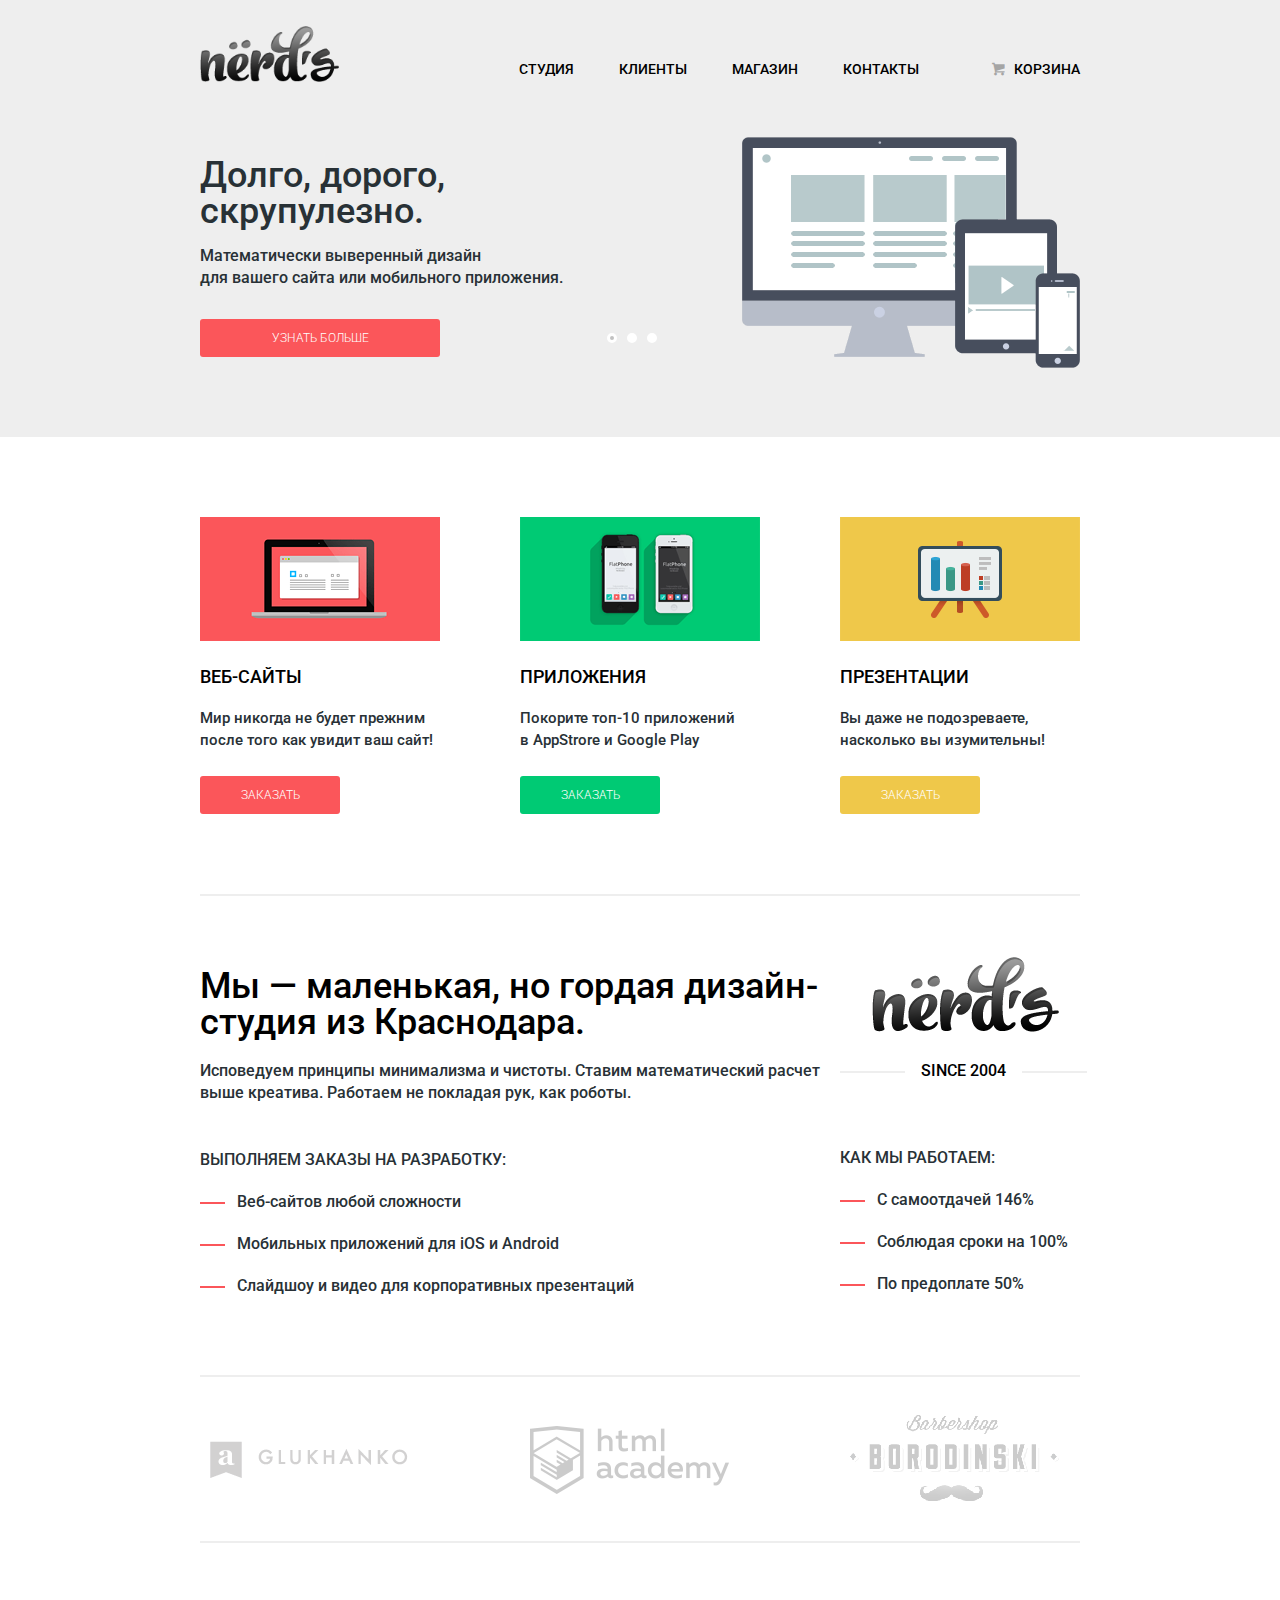
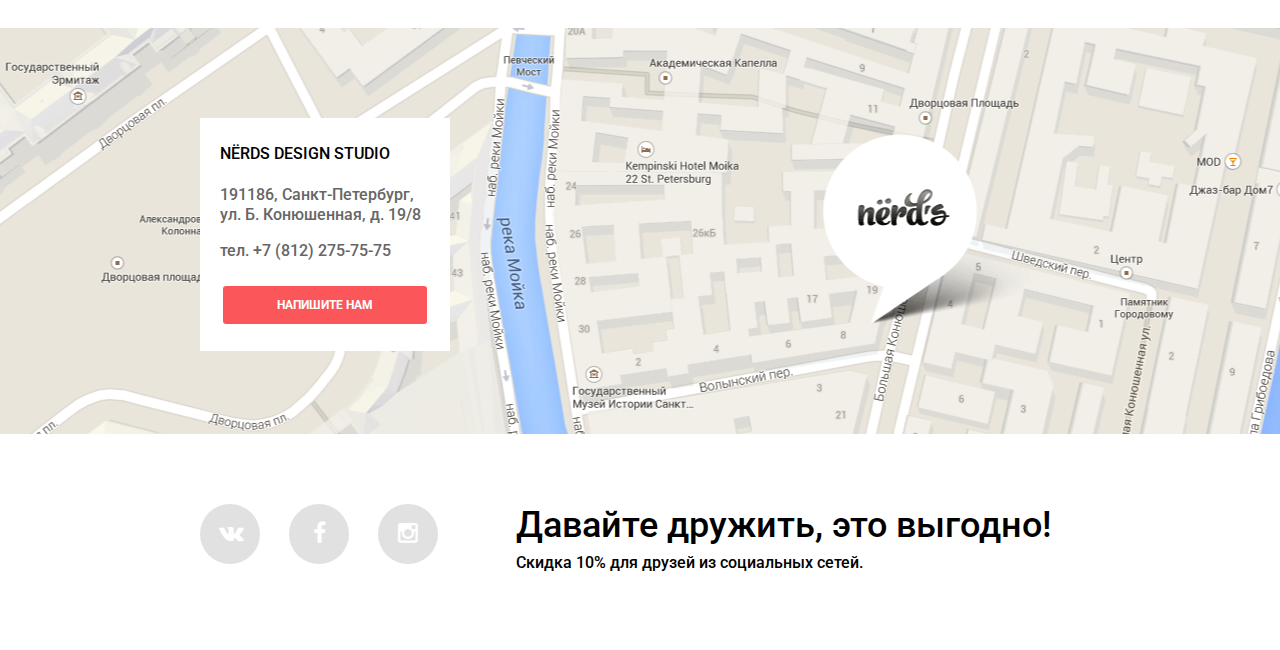
<file: index.html>
<!DOCTYPE html>
<html lang="ru">
  <head>
    <meta charset="utf-8">
    <title>Дизайн-студия «Нёрдс»</title>
    <link href="css/style.css" rel="stylesheet">
    <link href="https://fonts.googleapis.com/css?family=Roboto:400,500,700&subset=cyrillic" rel="stylesheet">
  </head>
  <body>
    <header class="main-header">
      <div class="container clearfix">
        <div class="logo">
          <img src="img/logo_187_75.png" width="139" height="56" alt="Дизайн-студия «Нёрдс»">
        </div>
        <nav class="main-navigation">
          <ul>
            <li>
              <a href="#">СТУДИЯ</a>
            </li>
            <li>
              <a href="#">КЛИЕНТЫ</a>
            </li>
            <li>
              <a href="catalog.html">МАГАЗИН</a>
            </li>
            <li>
              <a href="#">КОНТАКТЫ</a>
            </li>
          </ul>
        </nav>
        <div class="user-block">
          <a href="#" class="basket"><span class="icon-basket"></span>КОРЗИНА</a>          
        </div>
      </div>      
    </header>
    <main>
      <div class="slider">
        <div class="container"> 
        	<input type="radio" id="btn-1" name="toggle" checked>
        	<input type="radio" id="btn-2" name="toggle">
        	<input type="radio" id="btn-3" name="toggle">
					<div class="slides">
          	<div class="slide slide-1 clearfix">
          	 	<div class="slide-info">
          	  	<div class="slide-name">Долго, дорого,<br>скрупулезно.</div>
          	  	<p>Математически выверенный дизайн<br>для вашего сайта или мобильного приложения.</p>
          	  	<a href="#" class="btn know-more-btn">УЗНАТЬ БОЛЬШЕ</a>
          	  </div>
          	</div>
          	<div class="slide slide-2 clearfix">
          	  <div class="slide-info">
          	  	<div class="slide-name">Любите ли вы математику, как любим ее мы?</div>
          	  	<p>Нашим дизайнерам мы удаляем нейроны, ответственные за креатив, чтобы дать им возможность все просчитать</p>
          	  	<a href="#" class="btn know-more-btn">УЗНАТЬ БОЛЬШЕ</a>
          		</div>
            	</div>
          	<div class="slide slide-3 clearfix">
          	  <div class="slide-info">
          	  	<div class="slide-name">Только наркотики, только хардкор!</div>
          	  	<p>Все дизайнерские решения в нашей компании принимаются только под воздействием качественных галлюциногенов</p>
          	  	<a href="#" class="btn know-more-btn">УЗНАТЬ БОЛЬШЕ</a>
          		</div>
          	</div>
          </div>
          <div class="slide-switch">
            <label for="btn-1"></label>
            <label for="btn-2"></label>
            <label for="btn-3"></label>
          </div>
        </div>
      </div>
      <div class="container">
        <section class="features clearfix">
          <div class="features-item">
            <img class="feature" src="img/websites_240_124.png" width="240" height="124" alt="">
            <h2 class="features-name">ВЕБ-САЙТЫ</h2>
            <p>Мир никогда не будет прежним после того как увидит ваш сайт!</p>
            <a href="#" class="btn order-websites">ЗАКАЗАТЬ</a>
          </div>
          <div class="features-item">
            <img class="feature" src="img/apps_240_124.png" width="240" height="124" alt="">
            <h2 class="features-name">ПРИЛОЖЕНИЯ</h2>
            <p>Покорите топ-10 приложений<br>
            в AppStrore и Google Play</p>
            <a href="#" class="btn order-apps">ЗАКАЗАТЬ</a>
          </div>
          <div class="features-item">
            <img class="feature" src="img/presentations_240_124.png" width="240" height="124" alt="">
            <h2 class="features-name">ПРЕЗЕНТАЦИИ</h2>
            <p>Вы даже не подозреваете, насколько вы изумительны!</p>
            <a href="#" class="btn order-presents">ЗАКАЗАТЬ</a>
          </div>
        </section>  
        <hr class="divider">    
        <div class="about-us clearfix">
          <div class="about-us-promo">
            <p class="lead">Мы — маленькая, но гордая дизайн-студия из Краснодара.</p>
            <p>Исповедуем принципы минимализма и чистоты. Ставим математический расчет выше креатива. Работаем не покладая рук, как роботы.</p>
            <h2>Выполняем заказы на разработку:</h2>
            <ul>
              <li class="work-list">Веб-сайтов любой сложности</li>
              <li class="work-list">Мобильных приложений для iOS и Android</li>
              <li class="work-list">Слайдшоу и видео для корпоративных презентаций</li>
            </ul>
          </div>
          <div class="about-us-figures">
            <div class="logo">
              <img src="img/logo_187_75.png" width="187" height="75" alt="Дизайн-студия «Нёрдс»">
              <div class="age">Since 2004</div>
            </div>
            <div class="work">
              <h2>Как мы работаем:</h2>
              <ul>
                <li class="work-list">С самоотдачей 146%</li>
                <li class="work-list">Соблюдая сроки на 100%</li>
                <li class="work-list">По предоплате 50%</li>
              </ul>
            </div>
          </div>
        </div>
        <hr class="divider">
        <div class="partners clearfix">
           <a href="#" class="partner-logo">
            <img src="img/glukhanko_b_198_37.png" width="198" height="37" alt="Disgn-studio «Glukhanko»">
          </a>
          <a href="#" class="partner-logo">
            <img src="img/htmlacad_b_199_68.png" width="199" height="68" alt="HTML Academy">
          </a>
          <a href="#" class="partner-logo">
            <img src="img/borod_b_209_90.png" width="209" height="90" alt="Barbershop «BORODINSKI»">
          </a>
        </div>
        <hr class="divider">
      </div>
      <div class="contacts">
        <div class="container">
        	<div class="address">
            <h2>NЁRDS DESIGN STUDIO</h2>
          	<p>191186, Санкт-Петербург,<br> 
            ул. Б. Конюшенная, д. 19/8</p>
          	<p>тел. +7 (812) 275-75-75</p>
          	<a href="#" class="btn write-us">Напишите нам</a>
          </div>
        </div>
      </div>
    </main>
    <footer class="main-footer">
      <div class="container clearfix">
        <div class="footer-social">
          <a class="social-button social-btn-vk" href="#"><div class="social-btn"><span class="icon-vk"></span></div></a>
          <a class="social-button social-btn-fb" href="#"><div class="social-btn"><span class="icon-facebook"></span></div></a>
         	<a class="social-button social-btn-inst" href="#"><div class="social-btn"><span class="icon-instagramm"></span></div></a>
				</div>
        <div class="footer-slogan">
          <p class="lead">Давайте дружить, это выгодно!
          <p>Скидка 10% для друзей из социальных сетей.</p>
        </div>
      </div>
    </footer>
    <div class="write-us-window">
    	<button type="button" class="close-button"><span>+</span></button>
    	<form action="#">
    		<div class="input-field">
    			<label>Ваше имя:<input type="text" name="namefrom" placeholder="Представьтесь, пожалуйста"></label>
    		</div>
    		<div class="input-field">
    			<label>Ваш e-mail:<input type="email" name="email" placeholder="Для отправки ответа"></label>
    		</div>  	
    		<label>Текст письма:<textarea name="message" placeholder="В свободной форме"></textarea></label>
   	  	<button class="send-btn" type="submit">Отправить</button>
   		</form>
    </div>
    <script type="text/javascript" src="js/popup.js"></script>
  </body>
</html>
</file>
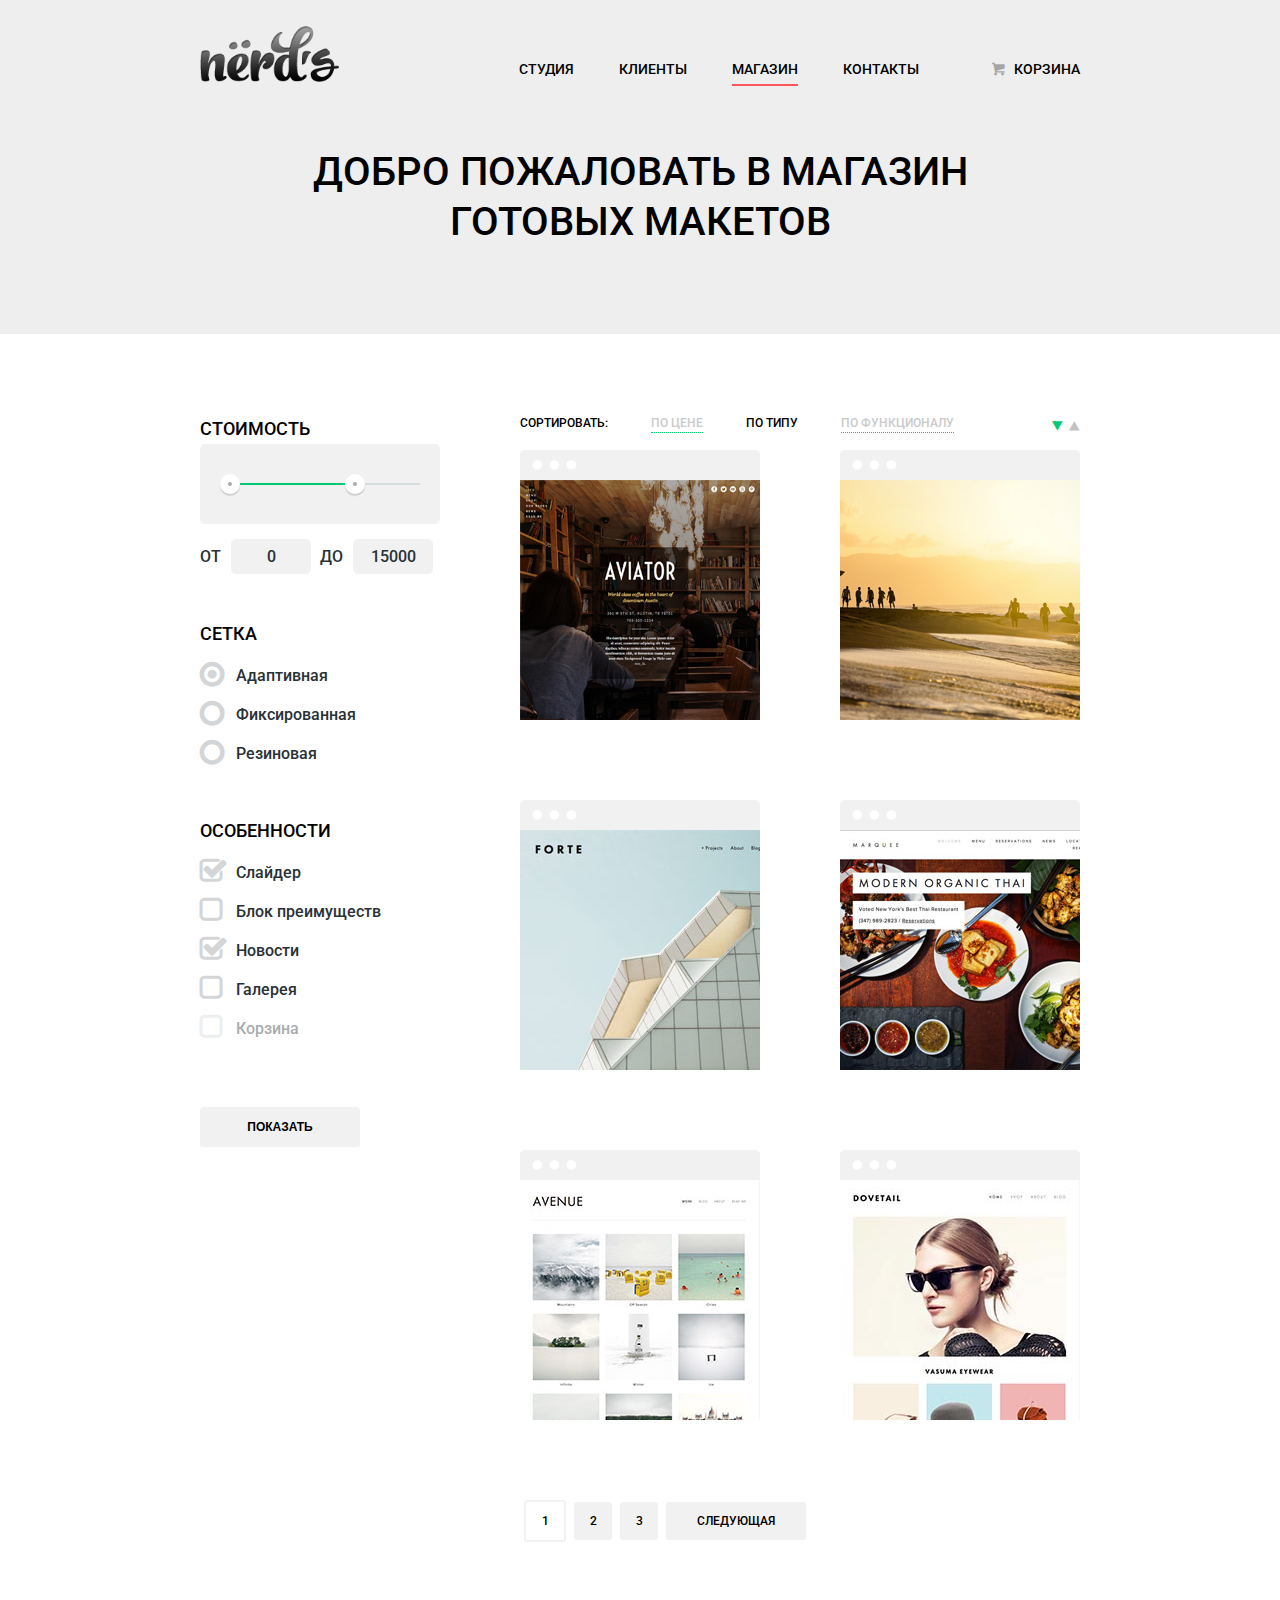
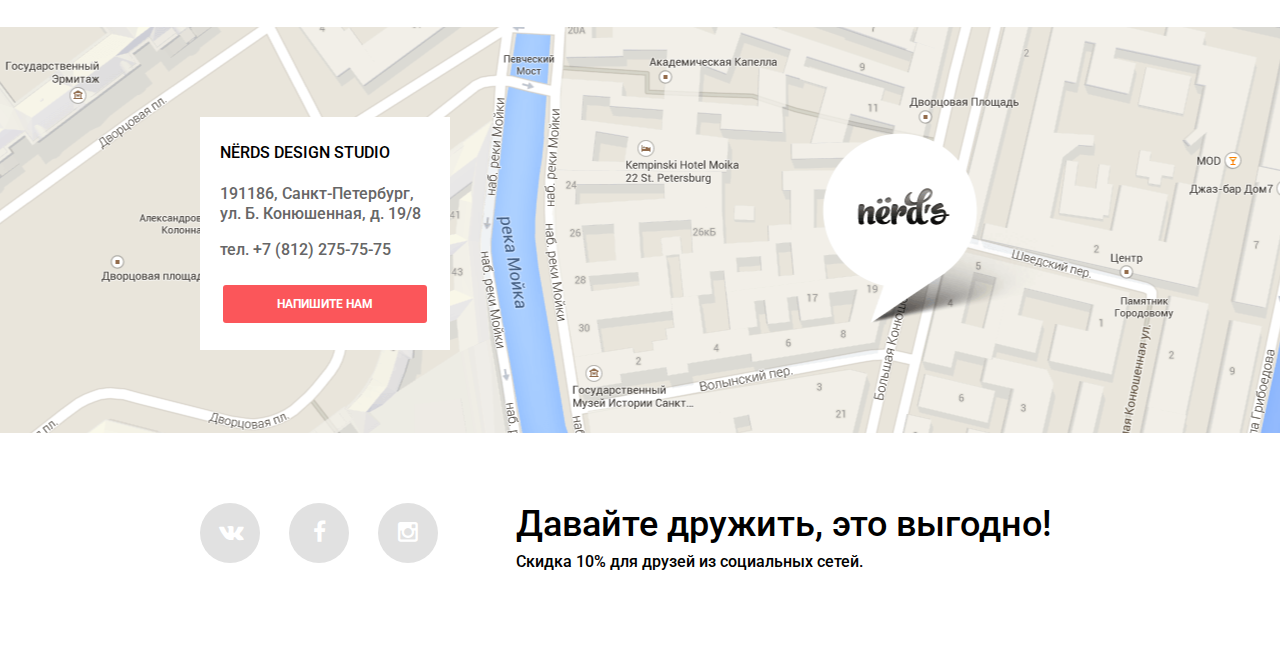
<file: catalog.html>
<!DOCTYPE html>
<html lang="ru">
  <head>
    <meta charset="utf-8">
    <title>Дизайн-студия «Нёрдс»</title>
    <link href="css/style.css" rel="stylesheet">
    <link href="https://fonts.googleapis.com/css?family=Roboto:400,500,700&subset=cyrillic" rel="stylesheet">
  </head>
  <body>
    <header class="main-header">
      <div class="container clearfix">
        <div class="logo">
          <a href="index.html"><img src="img/logo_187_75.png" width="139" height="56" alt="Дизайн-студия «Нёрдс»"></a>
        </div>
        <nav class="main-navigation">
          <ul>
            <li>
              <a href="">СТУДИЯ</a>
            </li>
            <li>
              <a href="#">КЛИЕНТЫ</a>
            </li>
            <li>
              <a class="current-page">МАГАЗИН</a>
            </li>
            <li>
              <a href="#">КОНТАКТЫ</a>
            </li>
          </ul>
        </nav>
        <div class="user-block">
          <a href="#" class="basket"><span class="icon-basket"></span>КОРЗИНА</a>          
        </div>
      </div>      
    </header>
    <main>
      <div class="promo">
      	<div class="container">
      		<h1>Добро пожаловать в магазин готовых макетов</h1>
      	</div>
		 	</div>
      <div class="main-content">
      	<div class="container clearfix">
        	<div class="selection-category">
          	<form action="#">
	           	<h2>СТОИМОСТЬ</h2>
             	<div class="range-filter">
             		<div class="price-slider">
               		<div class="all-price">
                 		<div class="limited-price">
                 		</div>
               		</div>
               		<div class="price min-price"></div>
                 	<div class="price max-price"></div>
             		</div>
             		<div class="price-fields">
               		<label>ОТ<input type="text" name="price-from" class="price-from" value="0"></label>
               		<label>ДО<input type="text" name="price-to" class="price-to" value="15000"></label>
             		</div>
             	</div>
             	<h2>СЕТКА</h2>
             	<fieldset>
               	<ul class="grid-selection">
                 	<li>
                 		<label class="grid-radio">
                 			<input type="radio" name="grid-type" value="adaptive" checked>
                 			<span class="radio-indicator"></span>
                 			Адаптивная
                 		</label>
                 	</li>
                 	<li>
                 		<label class="grid-radio">
                 			<input type="radio" name="grid-type" value="fixed">
                 			<span class="radio-indicator"></span>
                 			Фиксированная
                 		</label>
                 	</li>
                 	<li>
                 		<label class="grid-radio">
                 			<input type="radio" name="grid-type" value="rubber">
                 			<span class="radio-indicator"></span>
                 			Резиновая
                 		</label>
                 	</li>
               	</ul>
             	</fieldset>
             	<h2>ОСОБЕННОСТИ</h2>
             	<fieldset>
               	<ul class="features-selection">
                 	<li>
                 		<label class="features-checkbox">
                 			<input type="checkbox" name="slider" checked>
                 			<span class="checkbox-indicator"></span>
                 			Слайдер
                 		</label>
                 	</li>
                  <li>
                  	<label class="features-checkbox">
                  		<input type="checkbox" name="advantage" >
                  		<span class="checkbox-indicator"></span>
                  		Блок преимуществ
                  		</label>
                  </li>
                  <li>
                  	<label class="features-checkbox">
                  		<input type="checkbox" name="news" checked>
                  		<span class="checkbox-indicator"></span>
                  		Новости
                  	</label>
                  </li>
                  <li>
                  	<label class="features-checkbox">
                  		<input type="checkbox" name="gallery" >
                  		<span class="checkbox-indicator"></span>
                  		Галерея
                  	</label>
                  </li>
                  <li>
                  	<label class="features-checkbox blocked">
                  		<input type="checkbox" name="basket">
                  		<span class="checkbox-indicator"></span>
                  		Корзина
                  	</label>
                  </li>
                </ul>
              </fieldset>
              <input type="submit" class="btn show-btn" value="Показать">  
          	</form>
        	</div>
        	<div class="catalog-container">
        		<div class="sorter clearfix">
          		<div class="sortby">
            		<span>СОРТИРОВАТЬ:</span>
            		<a href="#">ПО ЦЕНЕ</a>
            		<a class="current-sort">ПО ТИПУ</a>
            		<a href="#">ПО ФУНКЦИОНАЛУ</a>
          		</div>
          		<div class="orderby">
            		<a class="icon-down-dir current-order"></a>
            		<a href="#" class="icon-up-dir"></a>
          		</div>
        		</div>
        		<div class="catalog clearfix">
          		<div class="catalog-item">
           			<img src="img/aviator_240_240.jpg" width="240" height="240" alt="">
            		<div class="product-card">
              		<h3 class="product-name"><a href="#">AVIATOR</a></h3>
              		<p class="product-descr">Описание товара</p>
              		<a href="#" class="btn product-buy-btn">10000 P.</a>
            		</div>
          		</div>
          		<div class="catalog-item">
            		<img src="img/sunset_240_240.jpg" width="240" height="240" alt="">
            		<div class="product-card">
              		<h3 class="product-name"><a href="#">SUNSET</a></h3>
              		<p class="product-descr">Интернет-магазин с личным кабинетом</p>
              		<a href="#" class="btn product-buy-btn">10000 P.</a>
            		</div>
          		</div>
          		<div class="catalog-item">
            		<img src="img/forte_240_240.jpg" width="240" height="240" alt="">
            		<div class="product-card">
              		<h3 class="product-name"><a href="#">FORTE</a></h3>
              		<p class="product-descr">Описание товара</p>
              		<a href="#" class="btn product-buy-btn">10000 P.</a>
            		</div>
          		</div>
          		<div class="catalog-item">
            		<img src="img/thai_240_240.jpg" width="240" height="240" alt="">
            		<div class="product-card">
              		<h3 class="product-name"><a href="#">MARQUEE</a></h3>
              		<p class="product-descr">Описание товара</p>
              		<a href="#" class="btn product-buy-btn">10000 P.</a>
            		</div>
          		</div>
          		<div class="catalog-item">
            		<img src="img/avenue_240_240.jpg" width="240" height="240" alt="">
            		<div class="product-card">
              		<h3 class="product-name"><a href="#">AVENUE</a></h3>
              		<p class="product-descr">Описание товара</p>
              		<a href="#" class="btn product-buy-btn">10000 P.</a>
            		</div>
          		</div>
          		<div class="catalog-item">
            		<img src="img/dovetail_240_240.jpg" width="240" height="240" alt="">
            		<div class="product-card">
              		<h3 class="product-name"><a href="#">DOVETAIL</a></h3>
              		<p class="product-descr">Описание товара</p>
              		<a href="#" class="btn product-buy-btn">10000 P.</a>
            		</div>
          		</div>
        		</div>
        		<div class="paginator">
            	<ul>
                <li><a class="page-link prev-page-link" href="#">ПРЕДЫДУЩАЯ</a></li>
              	<li><a class="page-link current-page-link">1</a></li>
              	<li><a class="page-link" href="#">2</a></li>
              	<li><a class="page-link" href="#">3</a></li>
              	<li><a class="page-link next-page-link" href="#">СЛЕДУЮЩАЯ</a></li>
            	</ul>
          	</div>
      		</div>
		 		</div>
		  </div>
      <div class="contacts">
        <div class="container">
        	<div class="address">
            <h2>NЁRDS DESIGN STUDIO</h2>
          	<p>191186, Санкт-Петербург,<br> 
            ул. Б. Конюшенная, д. 19/8</p>
          	<p>тел. +7 (812) 275-75-75</p>
          	<a href="#" class="btn write-us">Напишите нам</a>
          </div>
        </div>
      </div>
    </main>
    <footer class="main-footer">
      <div class="container clearfix">
        <div class="footer-social">
          <a class="social-button social-btn-vk" href="#"><div class="social-btn"><span class="icon-vk"></span></div></a>
          <a class="social-button social-btn-fb" href="#"><div class="social-btn"><span class="icon-facebook"></span></div></a>
         	<a class="social-button social-btn-inst" href="#"><div class="social-btn"><span class="icon-instagramm"></span></div></a>
				</div>
        <div class="footer-slogan">
          <p class="lead">Давайте дружить, это выгодно!
          <p>Скидка 10% для друзей из социальных сетей.</p>
        </div>
      </div>
    </footer>
    <div class="write-us-window">
    	<button type="button" class="close-button"><span>+</span></button>
    	<form action="#">
    		<div class="input-field">
    			<label>Ваше имя:<input type="text" name="namefrom" placeholder="Представьтесь, пожалуйста"></label>
    		</div>
    		<div class="input-field">
    			<label>Ваш e-mail:<input type="email" name="email" placeholder="Для отправки ответа"></label>
    		</div>  	
    		<label>Текст письма:<textarea name="message" placeholder="В свободной форме"></textarea></label>
   	  	<button class="send-btn" type="submit">Отправить</button>
   		</form>
    </div>
    <script type="text/javascript" src="js/popup.js"></script>
   </body>
</html>
</file>
<file: css/style.css>
body {
  font-size: 16px;
	line-height: 22px;
	color: #283136;
  font-family: 'Roboto', Arial, sans-serif;
	font-weight: 500;
	margin: 0 auto;
}

@font-face {
  font-weight: normal;
  font-style: normal;

  font-family: "symbols-nerds";
  src: url("../fonts/symbols-nerds.woff") format("woff"),
       url("../fonts/symbols-nerds.woff2") format("woff2");
}

[class^="icon-"]::before,
[class*=" icon-"]::before {
  display: inline-block;
  width: 1em;
  margin-right: 0.2em;
  margin-left: 0.2em;

  font-weight: normal;
  line-height: 1em;
  font-family: "symbols-nerds";
  text-align: center;
  text-transform: none;
  text-decoration: inherit;
  font-style: normal;
  font-variant: normal;

  speak: none;
}

.icon-basket::before { content: "\62"; } /* "b" */
.icon-facebook::before { content: "\66"; } /* "f" */
.icon-twitter::before { content: "\74"; } /* "t" */
.icon-vk::before { content: "\76"; } /* "v" */
.icon-up-dir::before { content: "\25b2"; } /* "▲" */
.icon-down-dir::before { content: "\25bc"; } /* "▼" */
.icon-circle::before { content: "\25cb"; } /* "○" */
.icon-circle-dot::before { content: "\25cf"; } /* "●" */
.icon-check-off::before { content: "\2610"; } /* "☐" */
.icon-check-on::before { content: "\2611"; } /* "☑" */
.icon-instagramm::before { content: "📷"; } /* "\1f4f7" */

h1 {
	font-size: 40px;
	line-height: 50px;
	color: #000000;
	text-transform: uppercase;
}

h2 {
	font-size: 18px;
	line-height: 30px;
	color: #000000;
	text-transform: uppercase;
	font-weight: 500;
}

.main-header {
	background-color: #eeeeee;
	padding-top: 26px;
	padding-bottom: 39px;
}

.promo {
	padding-top: 10px;
	background-color: #eeeeee;
	padding-bottom: 60px;
	margin-bottom: 80px;
}

.main-header .logo {
	float: left;
	width: 139px;
}

.main-navigation {
	padding-top: 28px;
	padding-right: 15px;
	padding-left: 15px;
	float: left;
	width: 610px;
}

.main-navigation ul {
	list-style: none;
	margin: 0;
	padding: 0;
	text-align: right;
	font-size: 0;
}

.main-navigation li {
	display: inline-block;
	vertical-align: top;
}

.main-navigation a {
	text-decoration: none;
	color: #000000;
	display: inline-block;
	margin-right: 45px;
	font-size: 14px;
	line-height: 30px;
}

.current-page {
	border-bottom: 2px solid #fb565a;
}

.main-navigation a:hover {
	color: #fb565a;
}

.main-navigation a.current-page:hover {
	color: #000000;
}

.main-navigation a:active {
	color: #000000;
	opacity: 0.4;
}

.user-block {
	float: right;
	width: 100px;
	text-align: right;
	padding-top: 28px;
}

.user-block a {
	text-decoration: none;
	color: #000000;
	font-size: 14px;
	line-height: 30px;
}

.user-block a:hover {
	color: #fb565a;
}

.user-block a:active {
	color: #000000;
	opacity: 0.4;
}

.icon-basket {
	opacity: 0.3;
	margin-right: 6px;
	display: inline-block;
}

.slide {
	min-height: 310px;
	width:100%;
	background-repeat: no-repeat;
  background-position: 100% 10px;
}

.slide-info {
	float: left;
	width: 460px;
	margin-top: 30px;
}

.slide-image {
	float: right;
	width: 340px;	
}

.slide {
  display: none;
}

.slider {
	position: relative;
	background-color: #eeeeee;
	margin-bottom: 80px;
}

.slider input[type="radio"] {
  display: none;
}

.slide-switch label {
  display: inline-block;
  width: 4px;
  height: 4px;
  margin: 0 3px;
  vertical-align: top;
  background: #ffffff;
  border: 3px solid white;
  border-radius: 50%;
  cursor: pointer;
}

.slide-switch {
  position: absolute;
  bottom: 82px;
  left: 50%;
  width: 200px;
  margin-left: -108px;
  text-align: center;
}


#btn-1:checked ~ .slides .slide:nth-child(1) {
  display: block;
}

#btn-2:checked ~ .slides .slide:nth-child(2) {
  display: block;
}

#btn-3:checked ~ .slides .slide:nth-child(3) {
  display: block;
}

#btn-1:checked ~ .slide-switch label[for="btn-1"],
#btn-2:checked ~ .slide-switch label[for="btn-2"],
#btn-3:checked ~ .slide-switch label[for="btn-3"] {
  background: #c1c1c1;
}

.container {
	width: 880px;
	margin: 0 auto;
	padding: 0 10px;
}

.features {
	margin-bottom: 80px;
}

.features-item {
	float:left;
	width: 240px;
  margin-right: 80px;
}

.features-item p {
	font-size: 15px;
}

.about-us {
	width:100%;
	margin-top: 36px;
}

.about-us-promo {
	float: left;
	width: 620px;
}

.about-us-figures {
	float: right;
	width: 240px;
	position: relative;
	margin-top: 25px;
}

.age {
  text-transform: uppercase;
	text-align: center;
	width: 87px;
	position: relative;
	display: inline-block;
  margin-top: 22px;
  padding: 0 15px;
  font-size: 16px;
	color: #000000;
	margin-left:33px;
}

.age::before,
.age::after {
  content: '';
  position: absolute;
  top: 50%;
	height: 2px;
  width: 65px;
  background-color: #eeeeee;
}

.age::before {
  right: 100%;
}

.age::after {
  left: 100%;
}

.partner-logo {
	display: inline-block;
	float:left;
	width: 210px;
	margin-right: 110px;
	height: 148px;
	line-height: 148px;
}


a.partner-logo:hover img {
	opacity: 1;
	transition: all 0.3s ease;
}

a.partner-logo:active img {
	opacity: 1;	
}

.partner-logo img {
	opacity: 0.2;
	vertical-align: middle;
}

.partners {
	padding-left: 10px;
}

.partners .partner-logo:last-child {
	margin-right: 0px;
}

.contacts {
	background-color: #b5b5b5;
	background-image: url(../img/map_1725_416.png);
	min-height: 306px;
	margin-top: 85px;
	margin-bottom: 70px;
	padding-top: 90px;
	background-repeat: no-repeat;
	background-position: center;
	padding-bottom: 10px; 
}

.address {
	width: 210px;
	min-height: 225px;
	background-color: #ffffff; 
	padding: 8px 20px 0px 20px;	
}

.address h2 {
	font-size: 16px;
}

.address p {
	font-size: 16px;
	line-height: 20px;
	color: #666666;
}

.footer-social {
	float: left;
	max-width: 300px;
	margin-right: 53px;	
}

.footer-slogan {
	float: left;
	font-size: 16px;
	color: #000000;
	max-width: 550px;
}

.footer-slogan .lead {
	font-size: 36px;
	color: #000000;
	margin-top: 10px;
	margin-bottom: 0px;
}

.selection-category {
	float: left;	
	width: 100px;
	width: 240px;
}

.catalog-container {
	float: right;
	width: 560px;
}

.features .features-item:last-child {
	margin-right: 0px;
}

.product-card {
	display: none;
	position: absolute;
	left: 20px;
	top: 50px;
	background: #ffffff;
	width: 140px;
	height: 165px;
	text-align: center;
	padding: 35px 30px 0px;
}

h3.product-name {
	margin: 0;
}

h3.product-name a {
	font-size: 18px;
	color: black;
	text-decoration: none;
	text-transform: uppercase;
	font-weight: 500;
}

.product-descr {
	font-size: 14px;
	color: #283136;
	line-height: 18px;
}

.catalog-item {
	position: relative;
	float: left;
	margin-right: 80px;
	margin-bottom: 50px;
	background-image: url(../img/productcap_g_240_30.png);
	background-repeat: no-repeat;
	background-position: top;
	width: 240px;
	height: 270px;
	padding-top: 30px;
}

a.product-buy-btn {
	position: absolute;
	bottom: 30px;
	left: 30px;
	width: 120px;
  padding: 8px 10px;
  background-color: #fb565a;
  font-size: 18px;
  font-weight: 500;
}

a.product-buy-btn:hover {
	background-color: #d6494d;
	transition: all 0.3s ease;
}

a.product-buy-btn:active {
	background-color: #b63538;
}

.catalog .catalog-item:nth-child(2n) {
	margin-right: 0px;
}

.catalog-item img {
	display: block;
}

.catalog-item:hover {
	background-image: url(../img/productcap_240_30.png);
	transition: all 0.3s ease;
}

.catalog-item:hover .product-card {
	display: inline-block;
}

.clearfix:after {
	content: "";
	display: table;
	clear: both;
}

div.social-btn {
	background-color: #e1e1e1;
	width: 60px;
	height: 60px;
	border-radius: 30px;
	text-align: center;
	display: inline-block;
	margin-right: 25px;
}

.social-btn span {
	color: #ffffff;
	font-size: 23px;
	line-height: 60px;
}

a.social-button:hover .social-btn {
	background-color: #fb565a;
	transition: all 0.3s ease;
}

a.social-button:active .social-btn {
	background-color: #d6494d;
}

footer {
	margin-bottom: 60px;
}


.btn {
	display: block;
	font-weight: 300;
  font-size: 12px;
  text-align: center;
  color: #ffffff;
  text-transform: uppercase;
  text-decoration: none;
	border-radius: 3px;
}

.order-websites {
	width: 120px;
  margin-top: 25px;
  padding: 8px 10px;
  background-color: #fb565a;
}

a.order-websites:hover {
	background-color: #d6494d;
	transition: all 0.3s ease;
}

a.order-websites:active {
	background-color: #b63538;
}

.order-apps {
	width: 120px;
  margin-top: 25px;
  padding: 8px 10px;
  background-color: #00ca74;
}

a.order-apps:hover {
	background-color: #01a25e;
	transition: all 0.3s ease;
}

a.order-apps:active {
	background-color: #009053;
}

.order-presents {
	width: 120px;
  margin-top: 25px;
  padding: 8px 10px;
  background-color: #efc84a;
}

a.order-presents:hover {
	background-color: #d6ae2c;
	transition: all 0.3s ease;
}

a.order-presents:active {
	background-color: #c09b24;
}

a.write-us {
  margin-top: 25px;
	margin-left: 3px;
	margin-right: 3px;
  padding: 8px 10px;
  background-color: #fb565a;
	font-size: 12px;
	font-weight: bold;
}

a.write-us:hover {
	background-color:#d6494d;
	transition: all 0.3s ease;
}

a.write-us:active {
	background-color:#b63538; 
}

.slide-name {
	font-size: 36px;
	line-height: 36px;
}

.slide-text {
  width: 500px;
  padding: 30px 0;
}

.slide p {
  line-height: 22px;
  color: #283136;
}


.slide .btn {
  width: 220px;
  margin-top: 30px;
  padding: 8px 10px;
  background-color: #fb565a;
}

a.know-more-btn:hover {
 	background-color: #d6494d;
	transition: all 0.3s ease;
}

a.know-more-btn:active {
 	background-color: #b63538;
}

.slide:nth-child(1) {
  background-image: url("../img/slide1_338_231.png");
}

.slide:nth-child(2) {
  background-image: url("../img/slide2_230_249.png");
}

.slide:nth-child(3) {
  background-image: url("../img/slide3_333_319.png");
}

.range-controls {
  height: 80px;
  border-radius: 5px;
  background: #f1f1f1;
}

.selection-category h2 {
	margin-bottom: 0px;
	margin-top: 0px;
}

.price-slider {
	position: relative;
  height: 41px;
	padding-top: 39px;
	padding-right: 20px;
  padding-left: 20px;
  margin-bottom: 15px;
  border-radius: 5px;
  background: #f1f1f1;
}

.price-slider .all-price {
  height: 2px;
  background: #d7dcde;
}

.price-slider .limited-price {
  width: 70%;
  height: 2px;
  background: #00ca74;
}

.price-slider .price {
  position: absolute;
  top: 30px;
  left: 0px;
  width: 4px;
  height: 4px;
  border: 8px solid #fff;
  border-radius: 50%;
  background: #ababab;
  box-shadow: 0 2px 1px 0 #cfcfcf;
	cursor: pointer;
}

.price-slider .min-price {
  left: 20px;
}

.price-slider .max-price {
  left: 145px;
}

.price-fields {
  font-size: 0;
}

.price-fields label {
  display: inline-block;
  width: 50%;
  font-size: 16px;
}

.price-fields input {
  font-family: 'Roboto', 'Arial', sans-serif;
  font-size: 16px;
	font-weight: 500;
  text-align: center;
  color: #283136;
	width: 60px;
  padding: 8px 10px;
	border: none;
  border-radius: 5px;
  outline: none;
  background: #f1f1f1;
	margin-left: 10px;
}

.range-filter {
	margin-bottom: 45px;
}

fieldset {
	padding: 0px;
	border: none;
	margin: 0px;
}

.grid-selection,
.features-selection {
	margin-left: 0px;
	padding-left: 0px;
	margin-top: 0px;
}

.grid-selection {
	margin-bottom: 50px;
}

.grid-selection li,
.features-selection li {
	list-style-type: none;
	line-height: 25px;
}

.grid-selection label,
.features-selection label {
	cursor: pointer;
}

.grid-selection label:hover,
.features-selection label:hover {
	color:#000000;
}

.grid-selection label.blocked,
.features-selection label.blocked {
	color: #283136;
	opacity: 0.4;
}

input[type="radio"] {
	display: none;
}

input[type="checkbox"] {
	display: none;
}

.features-checkbox input[type="checkbox"] + .checkbox-indicator {
	display: inline-block;
	width: 32px;
	height: 32px;
	font-size: 28px;
	opacity: 0.2;
	font-weight: 600;
	line-height: 50px;
}

.features-checkbox input[type="checkbox"] + .checkbox-indicator::before {
	position: absolute;
	content: "\2610";
	font-family: "symbols-nerds";
}

.features-checkbox input[type="checkbox"]:checked + .checkbox-indicator::before {
	content: "\2611";
}

.grid-radio input[type="radio"] + .radio-indicator {
	display: inline-block;
	width: 32px;
	height: 32px;
	font-size: 28px;
	opacity: 0.2;
	font-weight: 600;
	line-height: 50px;
}

.grid-radio input[type="radio"] + .radio-indicator::before {
	position: absolute;
	content: "\25cb";
	font-family: "symbols-nerds";
}

.grid-radio input[type="radio"]:checked + .radio-indicator::before {
	content: "\25cf";
}

.show-btn {
	border: none;
	background-color: #f1f1f1;
	width: 160px;
	height: 40px;
	text-align: center;
	margin-top: 50px;
	font-size: 12px;
	font-weight: bold;
	text-transform: uppercase;
	color: #000000;
	cursor: pointer;
	outline: none;
}

.show-btn:hover {
	background-color: #e5e5e5;
	transition: all 0.3s ease;
}

.show-btn:active {
	background-color: #d5d5d5;
	border-top: 3px solid #b5b5b5;
}

.promo h1 {
	text-align: center;
	margin-top: 10px;
	font-weight: 500;
}

.promo .container {
	width: 700px;
}

.sorter {
	margin-bottom: 10px;
}

.sortby {
	font-size: 12px;
	line-height: 18px;
	color: #000000;
	float: left;
	width: 460px;
}

.sortby a {
	display: inline-block;
	margin-left: 40px;
	text-decoration: none;
	text-transform: uppercase;
	color: #cacaca;
	border-bottom: 1px dotted #00ca74;
}

.sortby a:hover {
	border-bottom: 1px solid #00ca74;
	color: #000000;;
}

.sortby a:hover {
	border-bottom: none;
	color: #000000;;
}

.sortby a:active {
	border-bottom: none;
	color: #000000;;
}

.sortby a.current-sort {
	border-bottom: none;
	color: #000000;;
}

.orderby {
	float: right;
	width: 28px;
}

.orderby a {
	display: inline-block;
	font-size: 23px;
	line-height: 20px;
	color: #c1c1c1;
	text-decoration: none;
}

.orderby a:active {
	color: #000000;
}

.orderby a.current-order {
	color: #00ca74;
}

.icon-up-dir {
	margin-left: 3px;
}

[class*="icon-down-dir"]::before {
  width: 10px;
  margin-right: 0;
  margin-left: 0;
}

[class*="icon-up-dir"]::before {
  width: 10px;
  margin-right: 0;
  margin-left: 0;
}

.paginator ul {
	list-style: none;
	display: inline-block;
	margin: 0;
	padding: 0;
}

.paginator li {
	display: inline-block;
}

.page-link {
	font-size: 12px;
	line-height: 38px;
	color: #000000;
	display: inline-block;
	margin-right: 4px;
	background-color: #f1f1f1;
	border-radius: 3px;
	width:38px;
	height: 38px;
	text-align: center;
	text-decoration: none;
	text-transform: uppercase;
}

.page-link:hover {
	background-color: #e5e5e5;
	transition: all 0.3s ease;
}

.page-link:active {
	background-color: #d5d5d5;
	border-top: 3px solid #b5b5b5; 
}

.current-page-link,
.current-page-link:hover {
	background-color: #ffffff;
	border: 2px solid #f2f2f2;
}

.prev-page-link,
.next-page-link {
	width: 140px;
}

.prev-page-link {
	display: none;
}

.about-us-promo .lead {
	font-size: 36px;
	line-height: 36px;
	color: #000000;
	margin-bottom: 20px;
}

.about-us-promo p {
	font-size: 16px;
	line-height: 22px;
	color: #283136;
}

.about-us h2 {
	font-size: 16px;
	line-height: 22px;
	color: #283136;
	margin-top: 45px;
}

.about-us-promo ul {
	list-style: none;
	margin: 0;
	padding: 0;
	margin-bottom: 70px;
}

.work h2 {
	margin-top: 65px;
}

.work ul {
	list-style: none;
	margin: 0;
	padding: 0;
}

li.work-list {
	font-size: 16px;
	line-height: 22px;
	color: #283136;
	margin-top: 20px;
}

li.work-list::before {
  content: "";
  display: inline-block;
	margin-right: 12px;
  width: 25px;
  height: 2px;
  background-color: #fb565a;
	vertical-align: middle;
}

div.about-us-figures div.logo {
	margin-left: 32px;
}

.divider {
	background-color: #eeeeee;
	border:none;
	height: 2px;
}

.write-us-window {
	width: 460px;
	height: 317px;
	background-color: #ffffff;
	font-size: 16px;
	line-height: 18px;
	color: #000000;
	padding: 50px 90px 50px 80px;
	position: fixed;
  top: 50%;
  left: 50%;
	margin-top: -208px;
	margin-left: -315px;
  box-shadow: 0 20px 40px rgba(0, 0, 0, 0.75);
}

.write-us-window input,
.write-us-window textarea {
  font-size: 12px;
  line-height: 18px;
  text-transform: uppercase;
	font-family: 'Roboto', 'Arial', sans-serif;
	padding: 8px 14px;
	border-radius: 3px;
	margin-top: 10px;
}

.write-us-window input {
	width: 188px;
	height: 18px;
	border: 2px solid #d7dcde;
}

.write-us-window textarea {
	width: 430px;
	height: 96px;
	border: 2px solid #d7dcde;
	margin-bottom: 48px;
}

.write-us-window input::-webkit-input-placeholder,
.write-us-window textarea::-webkit-input-placeholder {
	color: #000000;
}
.write-us-window input::-moz-placeholder,
.write-us-window textarea::-moz-placeholder {
	color: #000000;
}
.write-us-window input:-moz-placeholder,
.write-us-window textarea:-moz-placeholder {
	color: #000000;
}
.write-us-window input:-ms-input-placeholder,
.write-us-window textarea:-ms-input-placeholder {
	color: #000000;
}

.write-us-window label {
	font-size: 16px;
  line-height: 18px;
	color: #000000;
	margin-bottom: 10px;
}

.write-us-window button.send-btn {
	width: 460px;
	height: 38px;
	background-color: #fb565a;
	color: #ffffff;
	border: none;
	text-transform: uppercase;
	border-radius: 3px;
  font-size: 12px;
	line-height: 18px;
	outline: none;
}

.write-us-window button.send-btn:hover {
	background-color: #d6494d;
	transition: all 0.3s ease;
}

.write-us-window button:active {
	background-color: #b63538;
}

.input-field {
	display: inline-block;
	width: 220px;
	height: 70px;
	margin-bottom: 18px;
}

.write-us-window .input-field:nth-child(2) {
	margin-left: 16px;
}

.close-button {
	width: 42px;
	height: 42px;
	border-radius: 21px;
	background-color: #fb565a;	
	position: absolute;
	right: 6px;
	top: 5px;
	outline: none;
	border: none;
}

.close-button:hover {
	background-color: #d6494d;
	transition: all 0.3s ease;
}

.close-button:active {
	background-color: #b63538;
}

.close-button span {
	display: inline-block;
	color: #ffffff;
	font-size: 52px;
	line-height: 40px;
	transform: rotate(45deg);
}

.write-us-window {
	display: none;
}

.write-us-window-show {
	display: block;
}
</file>
